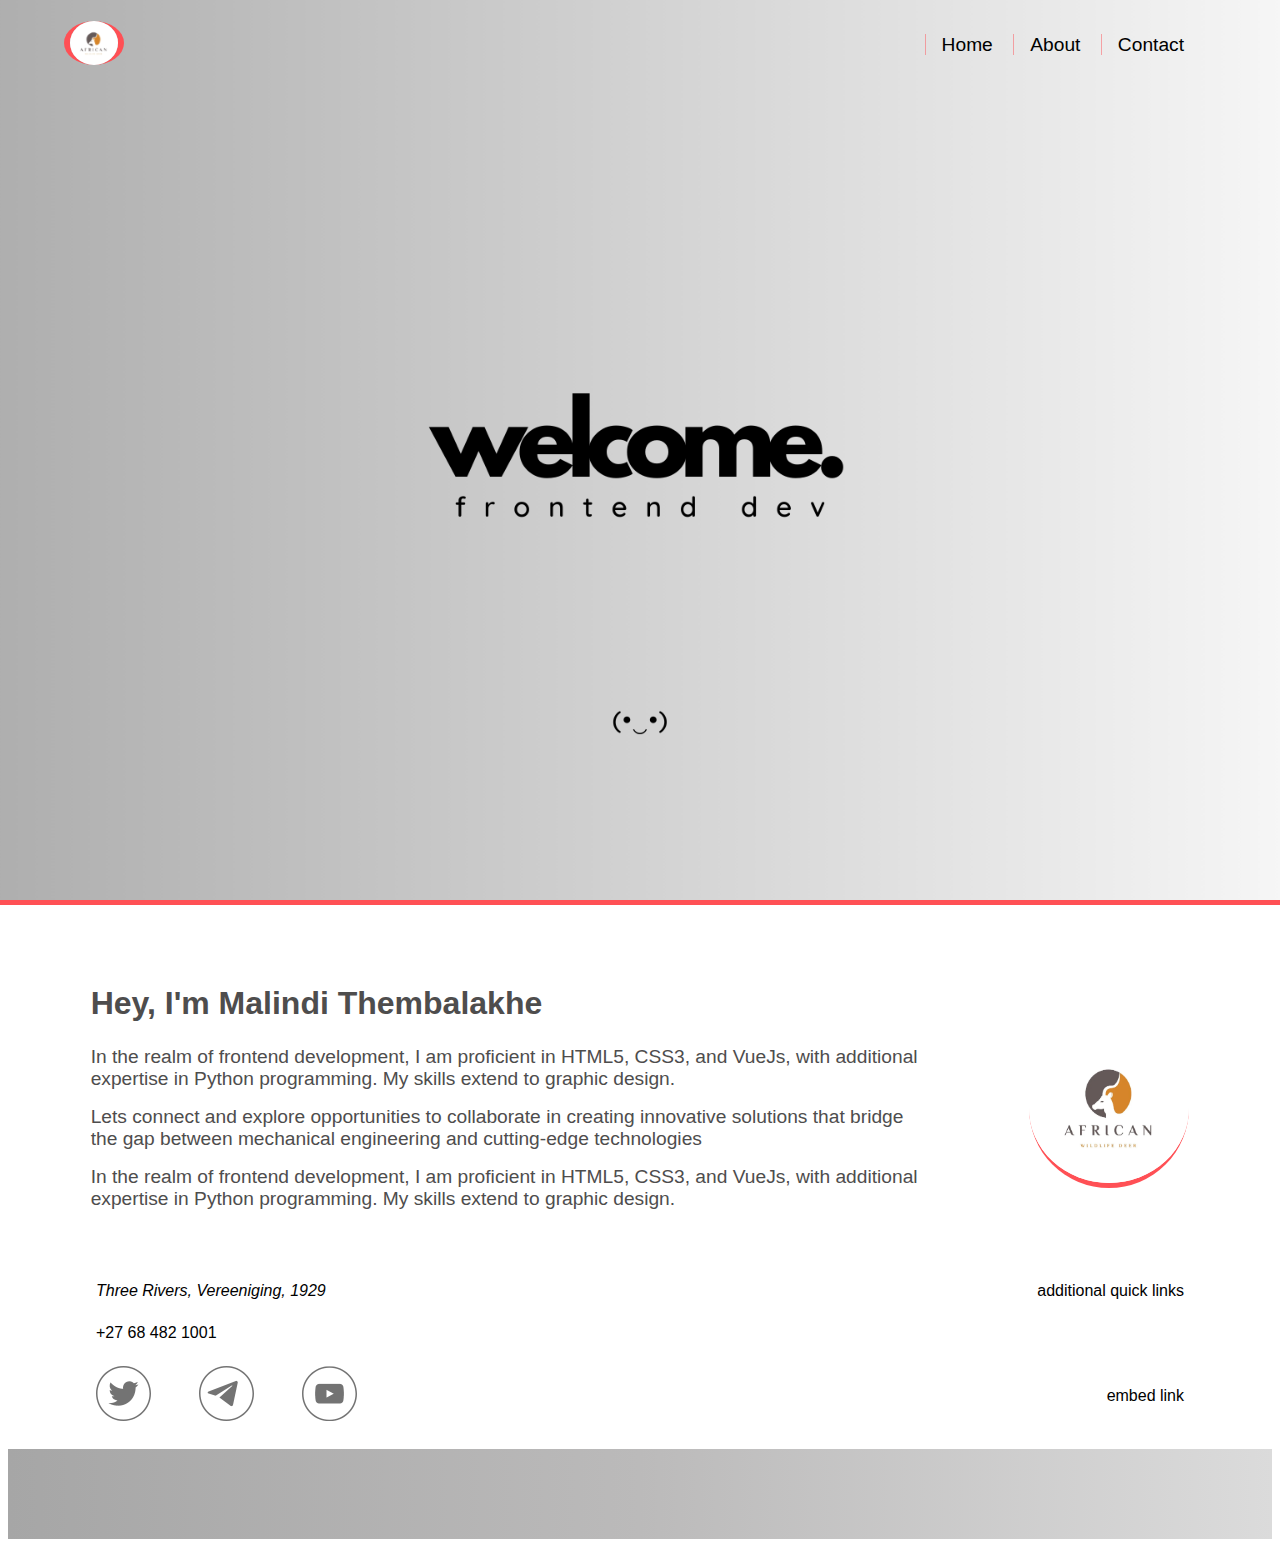
<file: index.html>
<!DOCTYPE html>
<html lang="en">

<head>
  <meta charset="UTF-8">
  <meta name="viewport" content="width=device-width, initial-scale=1.0">
  <link rel="stylesheet" href="assets/styles/main.css">
  <link rel="stylesheet" href="assets/styles/index.css">
  <script src="index.js" defer></script>
  <title>My Portfolio</title>
</head>

<body>
  <header>
    <nav>
      <div class="logo">
        <img src="assets/images/logo.png" alt="LoGo">
      </div>
      <div class="nav-links">
        <a href="index.html">Home</a>
        <a href="about.html">About</a>
        <a href="contact.html">Contact</a>
      </div>
    </nav>
  </header>
  <section>
    <div class="profile-details">
      <h1>Hey, I'm <span id="full-name"></span></h1>
      <div class="bio">
        <p id="intro"></p>
        <p id="middle"></p>
        <p id="last"></p>
      </div>
    </div>
    <div class="profile-image">
      <img src="assets/images/deer.png" alt="my-image">
    </div>
  </section>
  <footer>
    <div>
      <address></address>
      <p>additional quick links</p>
    </div>
    <div id="contact"></div>
    <div>
      <div class="social-btns">
        <a href="https://twitter.com/" target="_blank">
          <img src="assets/images/1.png" alt="Twitter">
        </a>
        <a href="https://telegram.org/" target="_blank">
          <img src="assets/images/3.png" alt="Telegram">
        </a>
        <a href="https://youtube/" target="_blank">
          <img src="assets/images/2.png" alt="YouTube">
        </a>
      </div>
      <div class="embed-link">
        <p>embed link</p>
      </div>
    </div>
    <div class="footnote"></div>
  </footer>

</body>

</html>
</file>
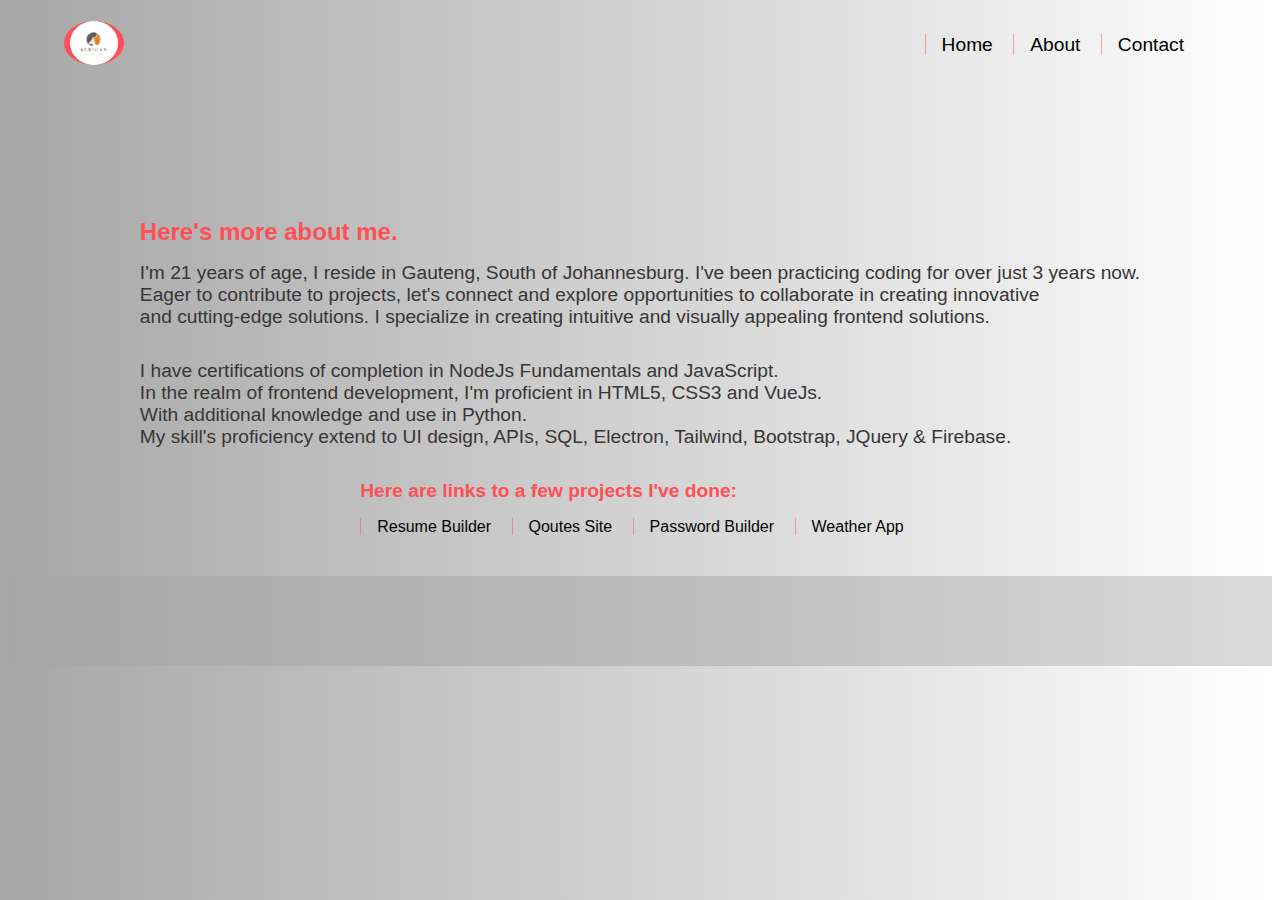
<file: about.html>
<!DOCTYPE html>
<html lang="en">
<head>
  <meta charset="UTF-8">
  <meta name="viewport" content="width=device-width, initial-scale=1.0">
  <link rel="stylesheet" href="assets/styles/main.css">
  <link rel="stylesheet" href="assets/styles/about.css">
  <script src="about.js" defer></script>
  <title>About Me</title>
</head>
<body>
  <header>
    <nav>
      <div class="logo">
        <img src="assets/images/logo.png" alt="LoGo">
      </div>
      <div class="nav-links">
        <a href="index.html">Home</a>
        <a href="about.html">About</a>
        <a href="contact.html">Contact</a>
      </div>
    </nav>
    </header>
    <main>
      <div class="about-me">
        <h2>Here's more about me.</h2>
        <p id="first">
          I'm 21 years of age, I reside in Gauteng, South of Johannesburg. I've been practicing coding for over just 3 years now.
          <br>
          Eager to contribute to projects, let's connect and explore opportunities to collaborate in creating innovative 
          <br>
          and cutting-edge solutions.
          I specialize in creating intuitive and visually appealing frontend solutions.
        </p>
        <p id="last">
          I have certifications of completion in NodeJs Fundamentals and JavaScript.
          <br>
          In the realm of frontend development, I'm proficient in HTML5, CSS3 and VueJs.
          <br>
          With additional knowledge and use in Python.
          <br>
          My skill's proficiency extend to UI design, APIs, SQL, Electron, Tailwind, Bootstrap, JQuery & Firebase.
        </p>
      </div>
      <div class="projects">
        <p>
          Here are links to a few projects I've done:
        </p>
        <a href="https://360resume.netlify.app/" target="_blank" id="resume"></a>
        <a href="https://serenecosmo.netlify.app/" target="_blank" id="qoutes"></a>
        <a href="https://github.com/themba-asd/weather_app" target="_blank" id="weather"></a>
        <a href="https://github.com/themba-asd/password_generator" target="_blank" id="password"></a>
      </div>
    </main>
    <footer>
      <div class="footnote"></div>
    </footer>
</body>
</html>
</file>
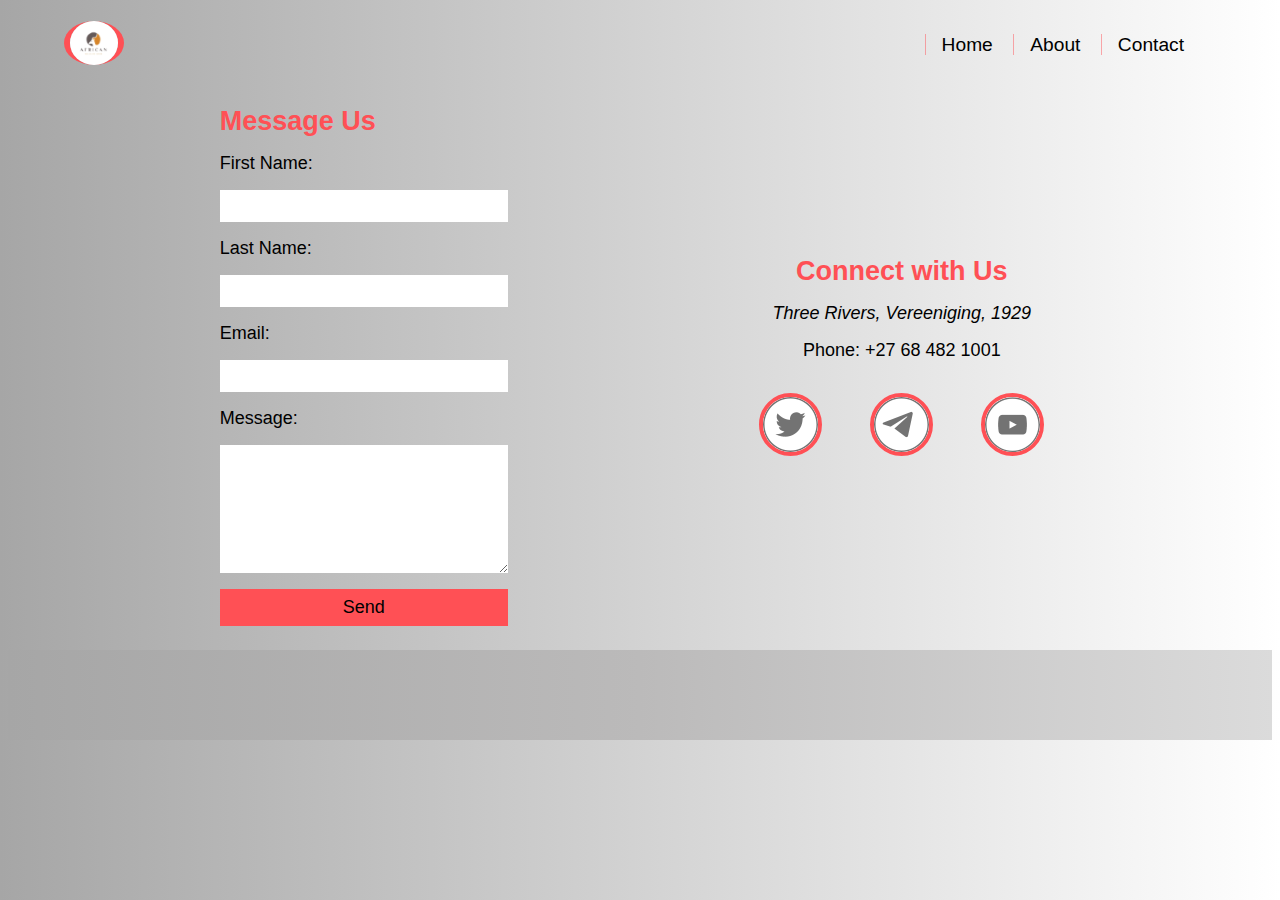
<file: contact.html>
<!DOCTYPE html>
<html lang="en">
<head>
  <meta charset="UTF-8">
  <meta name="viewport" content="width=device-width, initial-scale=1.0">
  <link rel="stylesheet" href="assets/styles/main.css">
  <link rel="stylesheet" href="assets/styles/contact.css">
  <script src="index.js" defer></script>
  <title>Contact Me</title>
</head>
<body>
  <header>
    <nav>
      <div class="logo">
        <img src="assets/images/logo.png" alt="LoGo">
      </div>
      <div class="nav-links">
        <a href="index.html">Home</a>
        <a href="about.html">About</a>
        <a href="contact.html">Contact</a>
      </div>
    </nav>
    </header>
    <main>
      <form action="https://formspree.io/f/xbjnwvjl" method="POST">
        <h2>Message Us</h2>
        <label>
          First Name:
          <input type="text" name="name">
        </label>
        <label>
          Last Name:
          <input type="text" name="surname">
        </label>
        <label>
          Email:
          <input type="email" name="email">
        </label>
        <label>
          Message:
          <textarea name="message"></textarea>
        </label>
        <button type="submit">Send</button>
      </form>
      <div class="contact-details">
        <h2>Connect with Us</h2>
        <div>
          <address>
            Three Rivers, Vereeniging, 1929
          </address>
        </div>
        <div id="contact">
          Phone: +27 68 482 1001
        </div>
        <div>
          <div class="social-btns">
            <a href="https://twitter.com/" target="_blank">
              <img src="assets/images/1.png" alt="Twitter">
            </a>
            <a href="https://telegram.org/" target="_blank">
              <img src="assets/images/3.png" alt="Telegram">
            </a>
            <a href="https://youtube/" target="_blank">
              <img src="assets/images/2.png" alt="YouTube">
            </a>
          </div>
      </div>
      </div>
    </main>
    <footer>
      <div class="footnote"></div>
    </footer>
</body>
</html>
</file>
<file: assets/styles/main.css>
* {
  margin: 0;
  padding: 0;
  box-sizing: border-box;
  font-family: 'Gill Sans', 'Gill Sans MT', Calibri, 'Trebuchet MS', sans-serif;
}

body {
  background-size: cover;
  background-position: center;
  background-repeat: no-repeat;
}

nav,
section,
.address,
footer > div,
.social-btns
 {
  display: flex;
  justify-content: space-evenly;
  align-items: center;
  flex-wrap: wrap;
  gap: 1rem;
}

nav {
  justify-content: space-between;
  height: 10svh;
  padding-inline: 4rem 5rem;

  .logo img {
    border-radius: 50%;
    border-inline: 6px solid #ff5055;
  }

  a {
    text-decoration: none;
    padding: 0rem 1rem;
    font-size: larger;
    color: black;
    border-left: 1px solid #ff50567a;
  }
}

footer {
  display: grid;
  padding: .5rem;
  gap: 1.5rem;

  > div {
    justify-content: space-between;
    padding-inline: 5.5rem;
  }
  .social-btns {
    gap: 3rem;
  }
}

.footnote {
  height: 10svh;
  background: linear-gradient(90deg, #a6a6a6, #bbbaba, #dbdbdb);
}
</file>
<file: assets/styles/index.css>
header {
  height: 100svh;
  background-image: url('/assets/images/welcome.png');
  background-position: center;
  background-repeat: no-repeat;
  background-size: cover;
}

section {
  padding-block: 5rem 2.5rem;
  border-top: 5px solid #ff5055;

  h1 {
    font-size: xx-large;
    color: rgb(78, 77, 77);
  }

  .bio {
    padding-block: 1rem;
    max-width: 65svw;
    font-size: larger;
    color: rgb(78, 77, 77);
    p {
      padding-block: .5rem;
    }
  }

  .profile-image img {
    height: 10rem;
    width: 10rem;
    border-radius: 50%;
    border-bottom: 5px solid #ff5055;
  }
}
</file>
<file: assets/styles/about.css>
body {
  background: linear-gradient(90deg, #a6a6a6, #ffffff);
}
main {
  display: flex;
  flex-direction: column;
  justify-content: center;
  align-items: center;
  padding-inline: 1rem;
  padding-block: 8rem 2rem;
  
  .projects p,
  h2 {
    color: #ff5055;
    font-weight: 600;
  }

  p {
    font-size: larger;
    padding-block: 1rem;
    color: rgb(56, 54, 54);
  }

  a {
    text-decoration: none;
    color: rgb(5, 5, 5);
    padding: 0 1rem;
    border-left: 1px solid #ff505680;
  }
}
</file>
<file: assets/styles/contact.css>
body {
  background: linear-gradient(90deg, #a6a6a6, #ffffff);
}

main {
  display: flex;
  justify-content: space-evenly;
  align-items: center;
  flex-wrap: wrap;
  gap: 1rem;
  padding-block: 1rem;
  color: rgb(0, 0, 0);

  h2 {
    color: #ff5055;
  }

}

form,
form label,
.contact-details {
  display: flex;
  flex-direction: column;
  gap: 1rem;
  font-size: large;

  input {
    height: 2rem;
    min-width: 18rem;
    border: 0;
  }

  textarea {
    min-height: 8rem;
    min-width: 18rem;
    border: 0;
  }

  button {
    font-size: large;
    padding-block: .5rem;
    background: #ff5055;
    border: 0;
  }
  
  a img {
    margin: 1rem;
    border: 4px solid #ff5055;
    border-radius: 50%;
  }
}

.contact-details {
  text-align: center;
}
</file>
